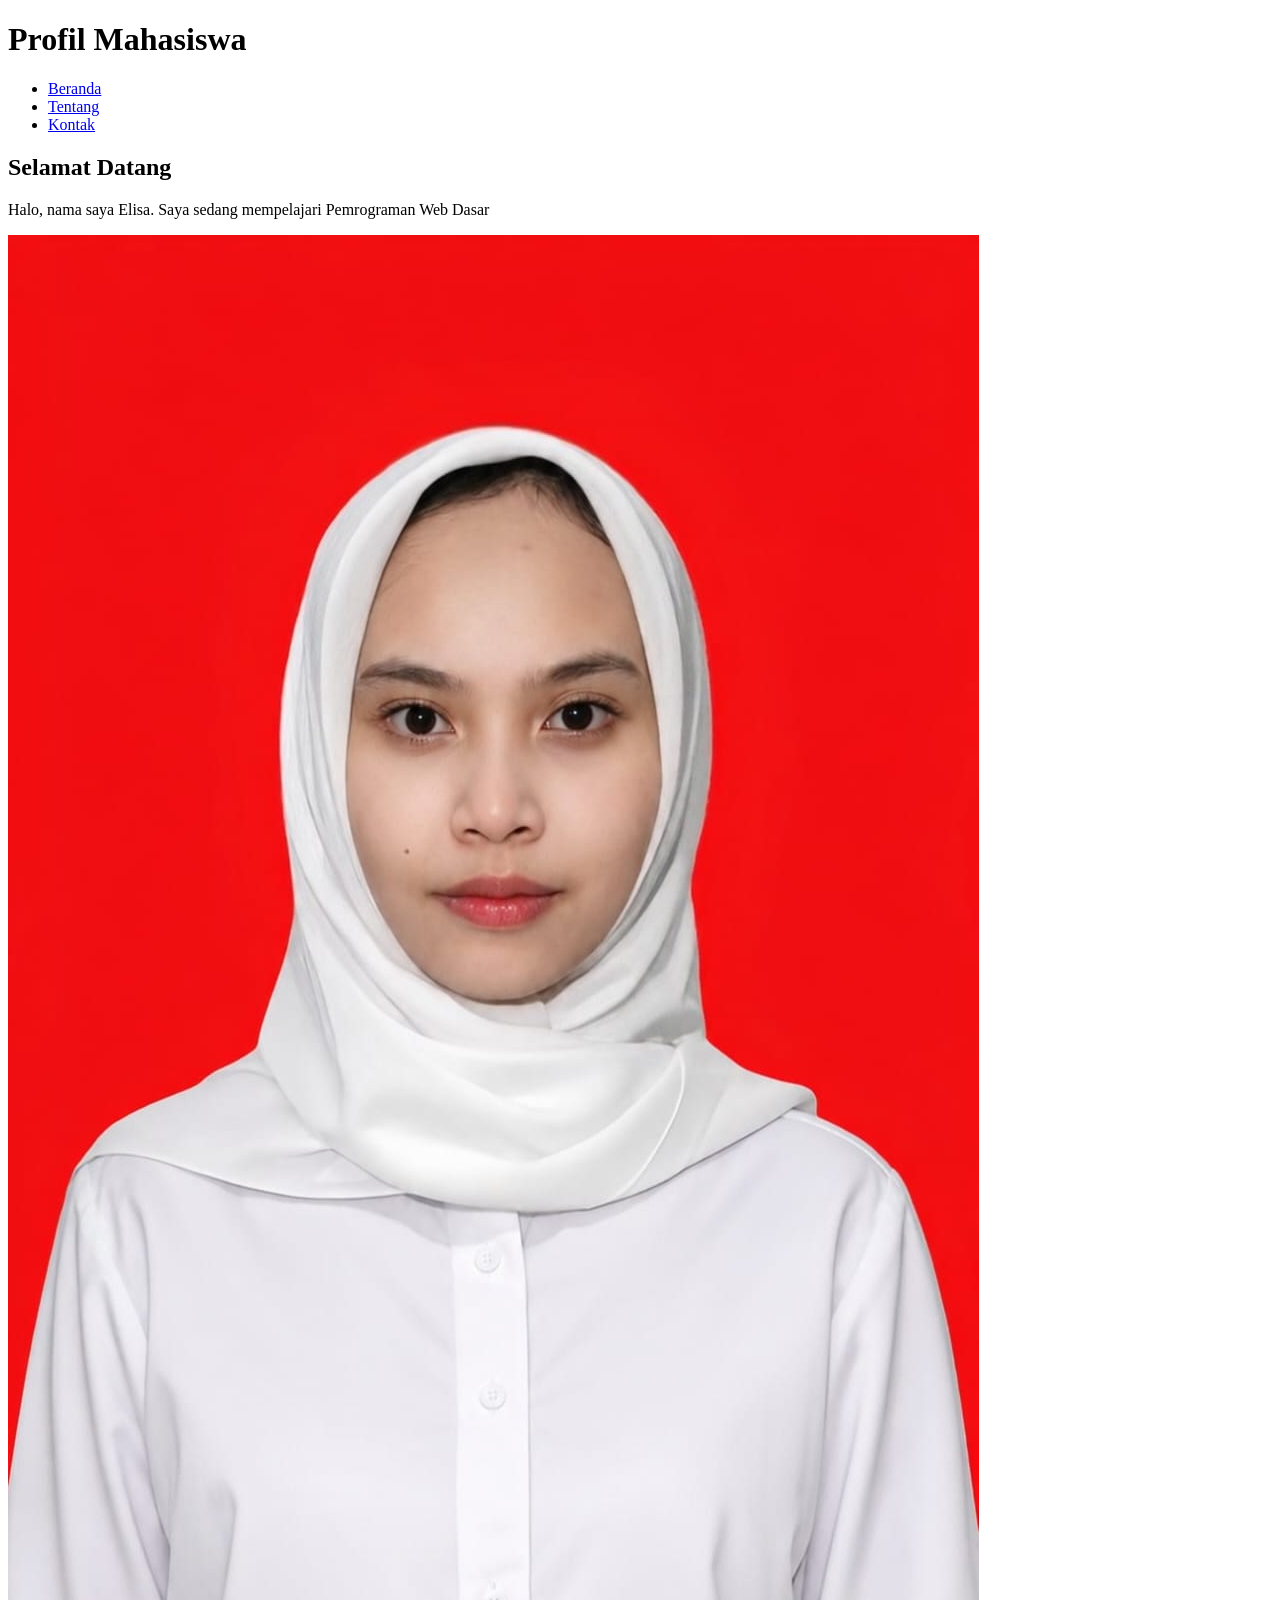
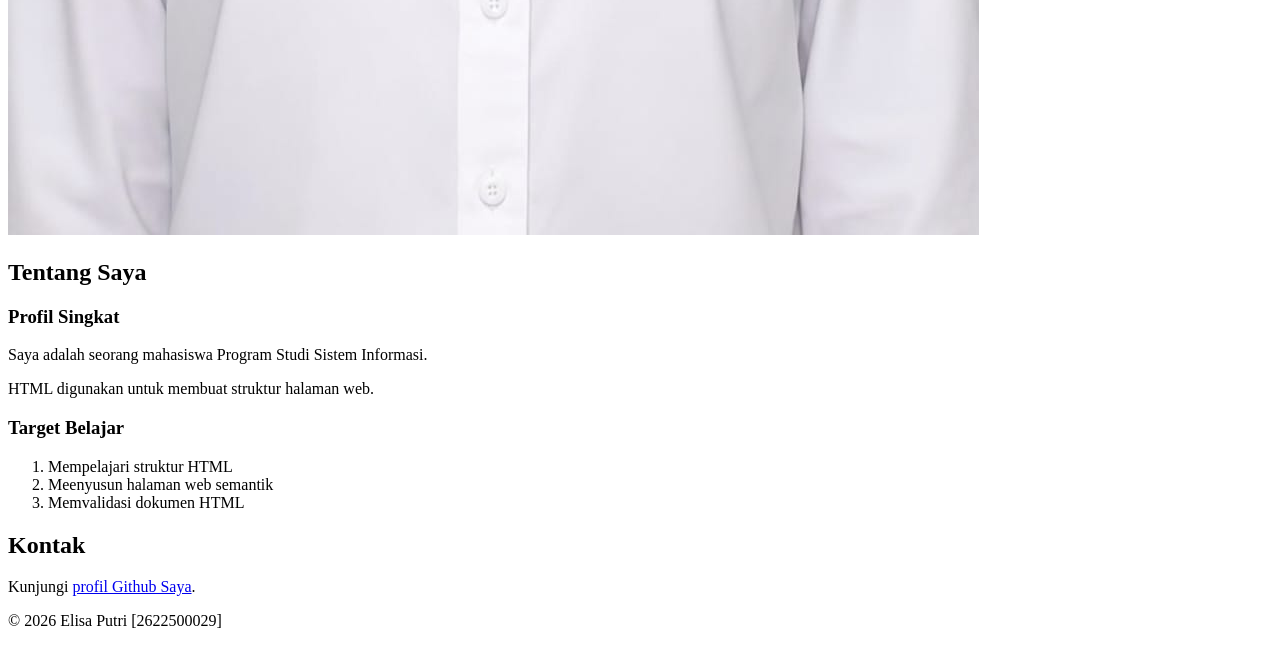
<file: pertemuan-02/index.html>
<!DOCTYPE html>
<html lang="id">
<head>
    <meta charset="UTF-8">
    <meta name="viewport" content="width=device-width, initial-scale=1.0">
    <title>Profil Mahasiswa</title>
</head>
<body>
    <header>
        <h1>Profil Mahasiswa</h1>
        <nav>
            <ul>
                <li><a href="#home">Beranda</a></li>
                <li><a href="#about">Tentang</a></li>
                <li><a href="#contact">Kontak</a></li>
            </ul>
        </nav>
    </header>
    <main>
        <section id="home">
            <h2>Selamat Datang</h2>
            <p>Halo, nama saya Elisa. Saya sedang mempelajari Pemrograman Web Dasar</p>
            <img src="img/foto-profil.jpeg" alt="Foto Profil Elisa">
        </section>

        <section id="about">
            <h2>Tentang Saya</h2>
            <article>
                <h3>Profil Singkat</h3>
                <p>Saya adalah seorang mahasiswa Program Studi Sistem Informasi.</p>
            
            <p>HTML digunakan untuk membuat struktur halaman web.</p>

            <h3>Target Belajar</h3>
            <ol>
                <li>Mempelajari struktur HTML</li>
                <li>Meenyusun halaman web semantik</li>
                <li>Memvalidasi dokumen HTML</li>
            </ol>
            </article>
        </section>

        <section id="contact">
            <h2>Kontak</h2>
            <p>Kunjungi <a href="https://github.com/2622500029elisa/2622500029-PWB-SI1A-2627O">profil Github Saya</a>.</p>
    </section>
    </main>
    <footer>
        <p>&copy; 2026 Elisa Putri [2622500029]</p>
    </footer>
</body>
</html>
</file>
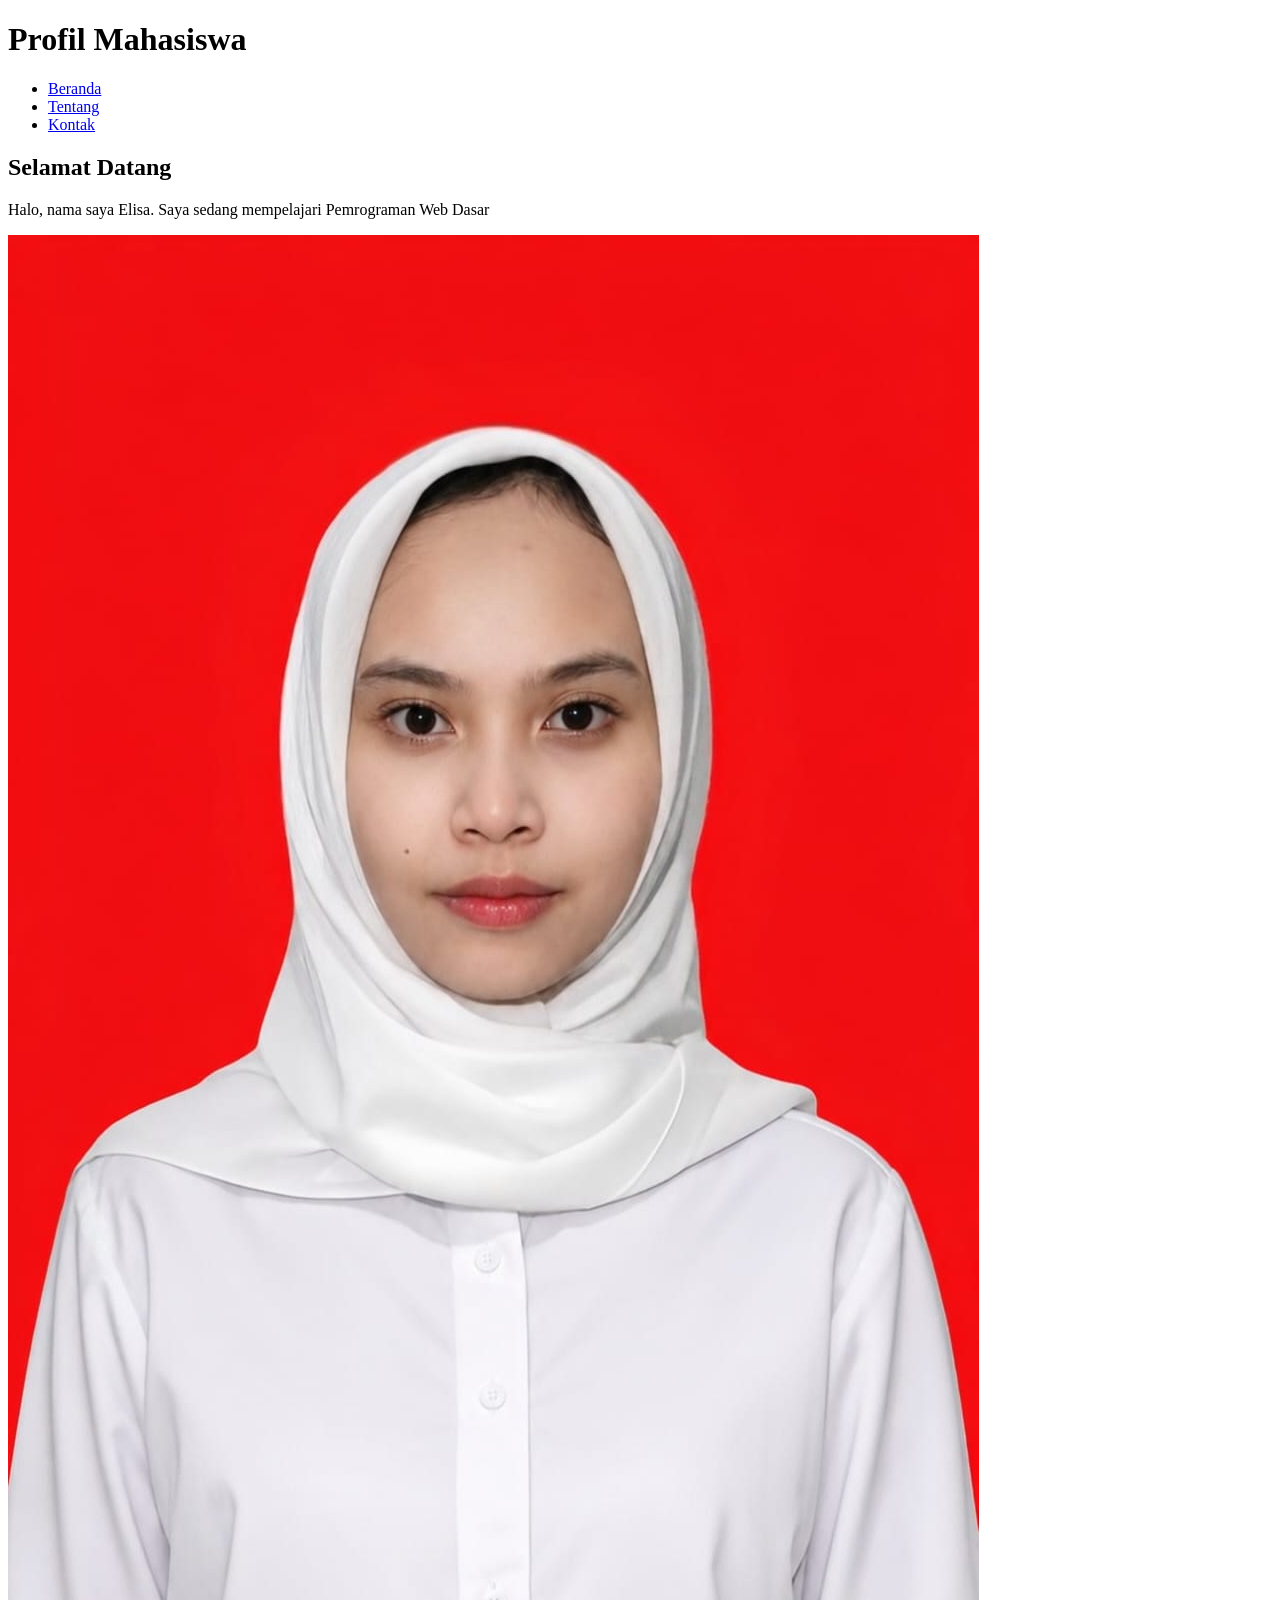
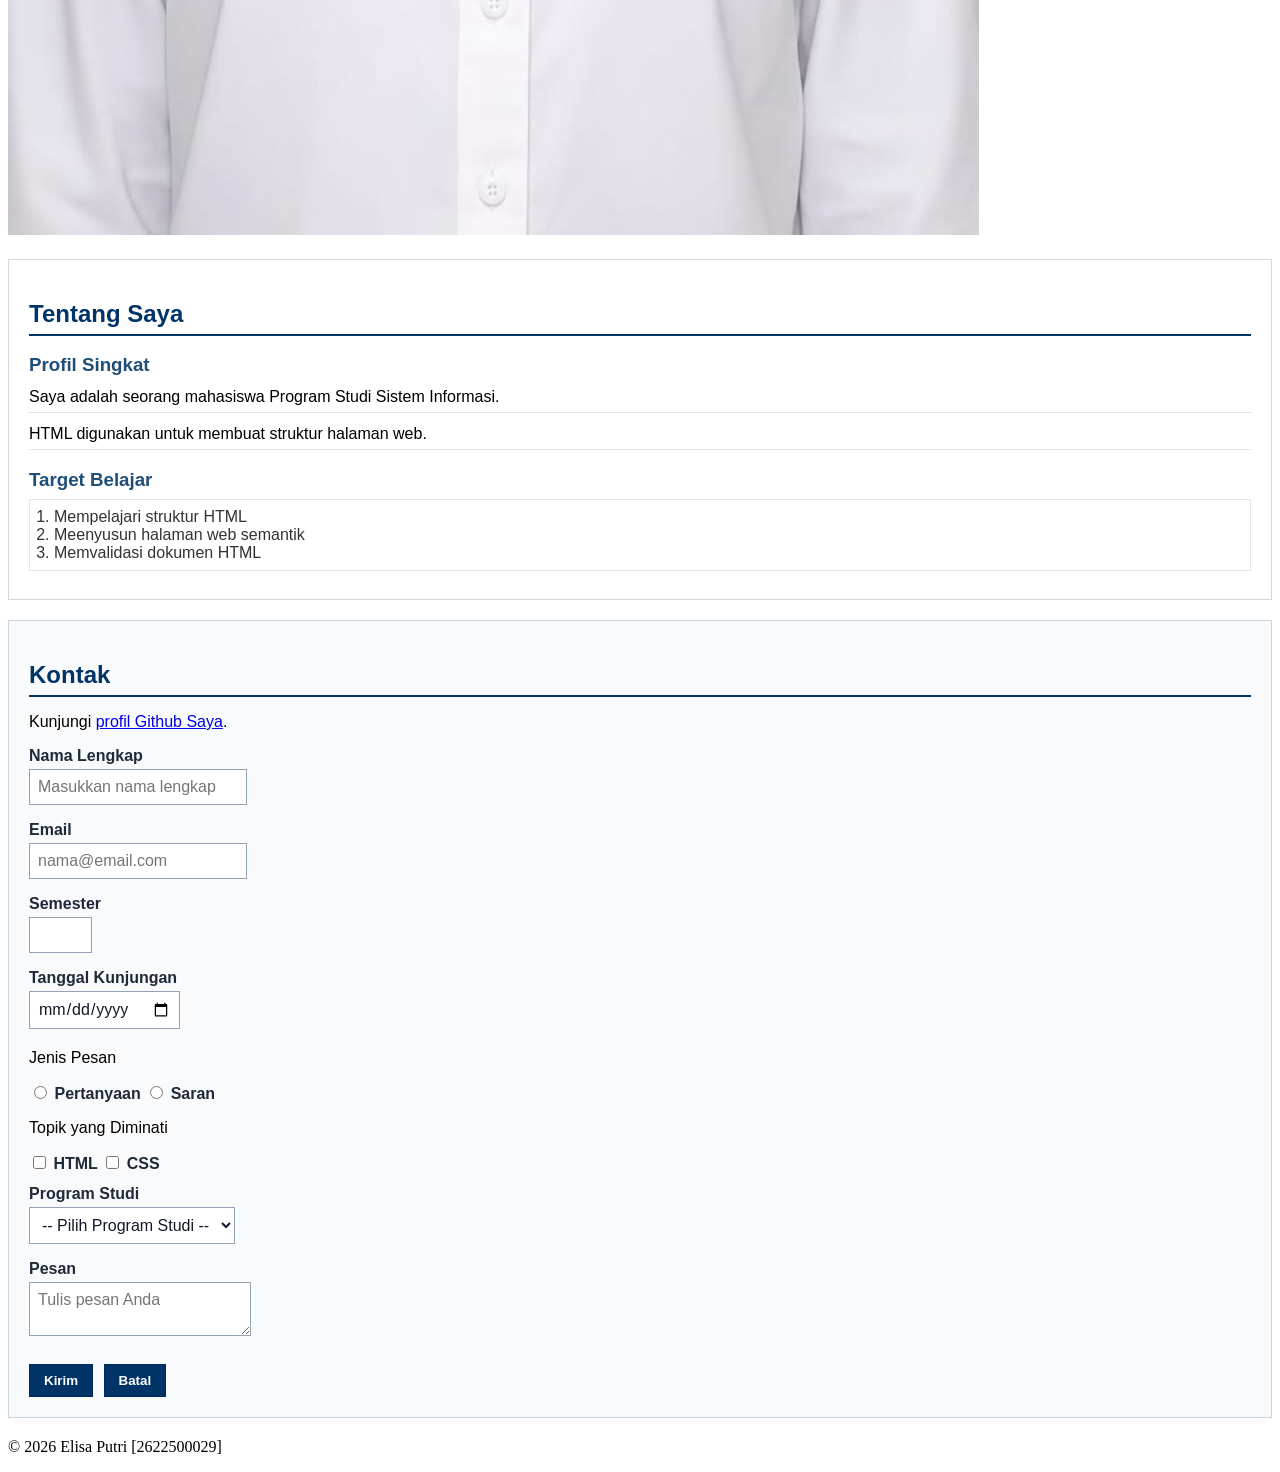
<file: pertemuan-03/index.html>
<!DOCTYPE html>
<html lang="id">
<head>
    <meta charset="UTF-8">
    <meta name="viewport" content="width=device-width, initial-scale=1.0">
    <title>Profil Mahasiswa</title>

    <style>
#about {
background-color: #ffffff;
border: 1px solid #d0d7de;
padding: 20px;
margin: 20px 0;
font-family: Arial, sans-serif;
}

#about h2 {
color: #003366;
border-bottom: 2px solid #003366;
padding-bottom: 6px;
margin-bottom: 16px;
}
#about h3 {
color: #1f4e78;
margin-bottom: 6px;
}
#about p {
margin: 6px 0;
padding: 6px 0;
border-bottom: 1px solid #e6e6e6;
}
#about ol {
color: #333333;
margin: 8px 0;
padding: 8px 24px;
border: 1px solid #e6e6e6;
}

#contact {
background-color: #f8fafc;
border: 1px solid #cbd5e1;
padding: 20px;
margin: 20px 0;
font-family: Arial, sans-serif;
}

#contact h2 {
color: #003366;
border-bottom: 2px solid #003366;
padding-bottom: 6px;
margin-bottom: 16px;
}

.form-group {
margin: 12px 0;
}

#contact label {
color: #1f2937;
font-weight: bold;
}

.input-form {
background-color: #ffffff;
color: #111827;
font-family: Arial, sans-serif;
font-size: 16px;
padding: 8px;
margin: 4px 0;
border: 1px solid #94a3b8;
}

#contact button {
background-color: #003366;
color: #ffffff;
font-weight: bold;
padding: 8px 14px;
margin: 8px 6px 0 0;
border: 1px solid #0033
}

</style>
</head>
<body>
    <header>
        <h1>Profil Mahasiswa</h1>
        <nav>
            <ul>
                <li><a href="#home">Beranda</a></li>
                <li><a href="#about">Tentang</a></li>
                <li><a href="#contact">Kontak</a></li>
            </ul>
        </nav>
    </header>
    <main>
        <section id="home">
            <h2>Selamat Datang</h2>
            <p>Halo, nama saya Elisa. Saya sedang mempelajari Pemrograman Web Dasar</p>
            <img src="img/foto-profil.jpeg" alt="Foto Profil Elisa">
        </section>

        <section id="about">
            <h2>Tentang Saya</h2>
            <article>
                <h3>Profil Singkat</h3>
                <p>Saya adalah seorang mahasiswa Program Studi Sistem Informasi.</p>
            
            <p>HTML digunakan untuk membuat struktur halaman web.</p>

            <h3>Target Belajar</h3>
            <ol>
                <li>Mempelajari struktur HTML</li>
                <li>Meenyusun halaman web semantik</li>
                <li>Memvalidasi dokumen HTML</li>
            </ol>
            </article>
        </section>

        <section id="contact">
            <h2>Kontak</h2>
            <p>Kunjungi <a href="https://github.com/2622500029elisa/2622500029-PWB-SI1A-2627O">profil Github Saya</a>.</p>

            <form action="index.html" method="post">
            <div class="form-group">
            <label for="nama">Nama Lengkap</label><br>
            <input class="input-form"
            type="text" 
            id="nama" 
            name="nama"
            placeholder="Masukkan nama lengkap"
            minlength="3"
            maxlength="50"
            required>

            </div>
            
            <div class="form-group">
            <label for="email">Email</label><br>
            <input class="input-form"

            type="email"
            id="email"
            name="email"
            placeholder="nama@email.com"
            required>
            </div>

            <div class="form-group">
            <label for="semester">Semester</label><br>
            <input class="input-form"

            type="number"
            id="semester"
            name="semester"
            min="1"
            max="14"
            required>
            </div>

            <div class="form-group">
            <label for="tanggal">Tanggal Kunjungan</label><br>
            <input class="input-form"
            type="date"
            id="tanggal"
            name="tanggal"
            required>
</div>
            <div class="form-group">
            <p>Jenis Pesan</p>
            <input type="radio" id="pertanyaan" name="jenis_pesan"
            value="pertanyaan" required>
            <label for="pertanyaan">Pertanyaan</label>
            <input type="radio" id="saran" name="jenis_pesan"
            value="saran">
            <label for="saran">Saran</label>
</div>

            <div class="form-group">
            <p>Topik yang Diminati</p>
            <input type="checkbox" id="minat-html" name="minat" value="HTML">
            <label for="minat-html">HTML</label>
            <input type="checkbox" id="minat-css" name="minat" value="CSS">
            <label for="minat-css">CSS</label>
</div>

            <div class="form-group">
            <label for="prodi">Program Studi</label><br>
            <select class="input-form" id="prodi" name="prodi" required>
            <option value="">-- Pilih Program Studi --</option>
            <option value="SI">Sistem Informasi</option>
            <option value="TI">Teknik Informatika</option>
            </select>
</div>

        <div class="form-group">
        <label for="pesan">Pesan</label><br>
        <textarea class="input-form"
        id="pesan"
        name="pesan"
        maxlength="300"
        placeholder="Tulis pesan Anda"
        required></textarea>
</div>

        <button type="submit">Kirim</button>
        <button type="reset">Batal</button>
        </form>
        </section>


    


        </section>
    </main>
    <footer>
        <p>&copy; 2026 Elisa Putri [2622500029]</p>
    </footer>
</body>
</html>
</file>
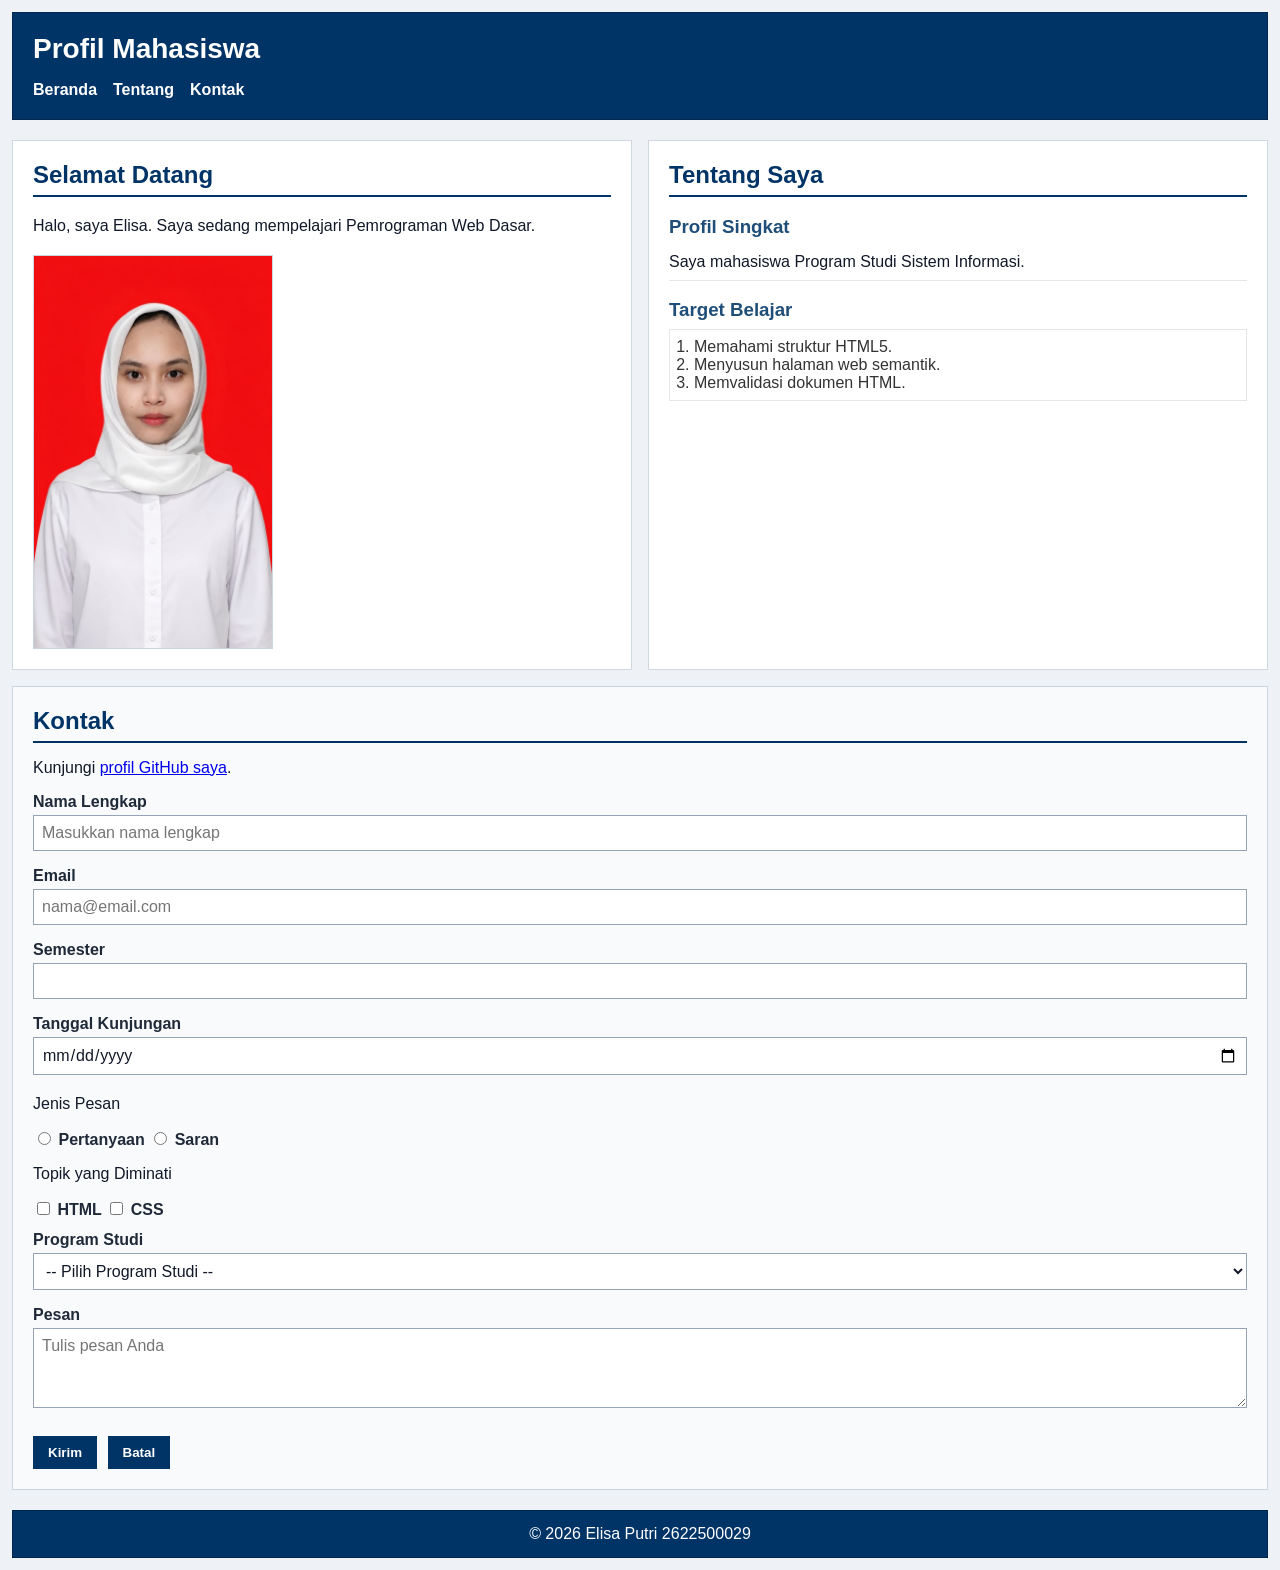
<file: pertemuan-04/index.html>
<!DOCTYPE html>
<html lang="id">
<head>
    <meta charset="UTF-8">
    <meta name="viewport" content="width=device-width, initial-scale=1.0">
    <title>Profil Mahasiswa</title>
    <link rel="stylesheet" href="style.css" /> 
</head>
<body>
    <header>
        <h1>Profil Mahasiswa</h1>
        <nav>
            <ul>
                <li><a href="#home">Beranda</a></li>
                <li><a href="#about">Tentang</a></li>
                <li><a href="#contact">Kontak</a></li>
            </ul>
        </nav>
    </header>

    <main>
        <section id="home">
            <h2>Selamat Datang</h2>
            <p>Halo, saya Elisa. Saya sedang mempelajari Pemrograman Web Dasar.</p>
            <img src="img/foto-profil.jpeg" alt="Foto profil Elisa"/>      
        </section>

        <section id="about">
            <h2>Tentang Saya</h2>
            <article>
              <h3>Profil Singkat</h3>
              <p>Saya mahasiswa Program Studi Sistem Informasi.</p>

              <h3>Target Belajar</h3>
                <ol>
                  <li>Memahami struktur HTML5.</li>
                  <li>Menyusun halaman web semantik.</li>
                  <li>Memvalidasi dokumen HTML.</li> 
                </ol>
            </article>  
        </section>  

        <section id="contact">
          <h2>Kontak</h2>
          <p>Kunjungi <a href="https://github.com/2622500029elisa">profil GitHub saya</a>.</p>
        
          <form action="index.html" method="get"> 
            <div class="form-group"> 
              <label for="nama">Nama Lengkap</label><br> 
              <input 
                class="input-form" 
                type="text" 
                id="nama"
                name="nama" 
                placeholder="Masukkan nama lengkap" 
                minlength="3" 
                maxlength="50" 
                required>
            </div> 
 
            <div class="form-group"> 
              <label for="email">Email</label><br> 
              <input class="input-form" 
                     type="email" 
                     id="email" 
                     name="email" 
                     placeholder="nama@email.com" 
                     required> 
            </div> 
 
            <div class="form-group"> 
              <label for="semester">Semester</label><br> 
              <input class="input-form" 
                     type="number" 
                     id="semester" 
                     name="semester" 
                     min="1" 
                     max="14" 
                     required> 
            </div> 

            <div class="form-group"> 
              <label for="tanggal">Tanggal Kunjungan</label><br> 
              <input class="input-form" 
                     type="date" 
                     id="tanggal" 
                     name="tanggal" 
                     required> 
            </div>

            <div class="form-group"> 
              <p>Jenis Pesan</p> 
              <input type="radio" id="pertanyaan" name="jenis_pesan" 
                     value="pertanyaan" required> 
              <label for="pertanyaan">Pertanyaan</label> 
              <input type="radio" id="saran" name="jenis_pesan" 
                     value="saran"> 
              <label for="saran">Saran</label> 
            </div>

            <div class="form-group"> 
              <p>Topik yang Diminati</p> 
              <input type="checkbox" id="minat-html" name="minat" value="HTML"> 
              <label for="minat-html">HTML</label> 
              <input type="checkbox" id="minat-css" name="minat" value="CSS"> 
              <label for="minat-css">CSS</label> 
            </div>

            <div class="form-group"> 
              <label for="prodi">Program Studi</label><br> 
              <select class="input-form" id="prodi" name="prodi" required> 
                <option value="">-- Pilih Program Studi --</option> 
                <option value="SI">Sistem Informasi</option> 
                <option value="TI">Teknik Informatika</option> 
              </select> 
            </div>

            <div class="form-group"> 
              <label for="pesan">Pesan</label><br> 
              <textarea class="input-form" 
                        id="pesan" 
                        name="pesan" 
                        maxlength="300" 
                        placeholder="Tulis pesan Anda" 
                        required></textarea> 
            </div>
            <button type="submit">Kirim</button> 
            <button type="reset">Batal</button> 
          </form> 
        </section>
    </main>

    <footer>
        <p>&copy; 2026 Elisa Putri 2622500029</p>
    </footer>
</body>
</html>
</file>
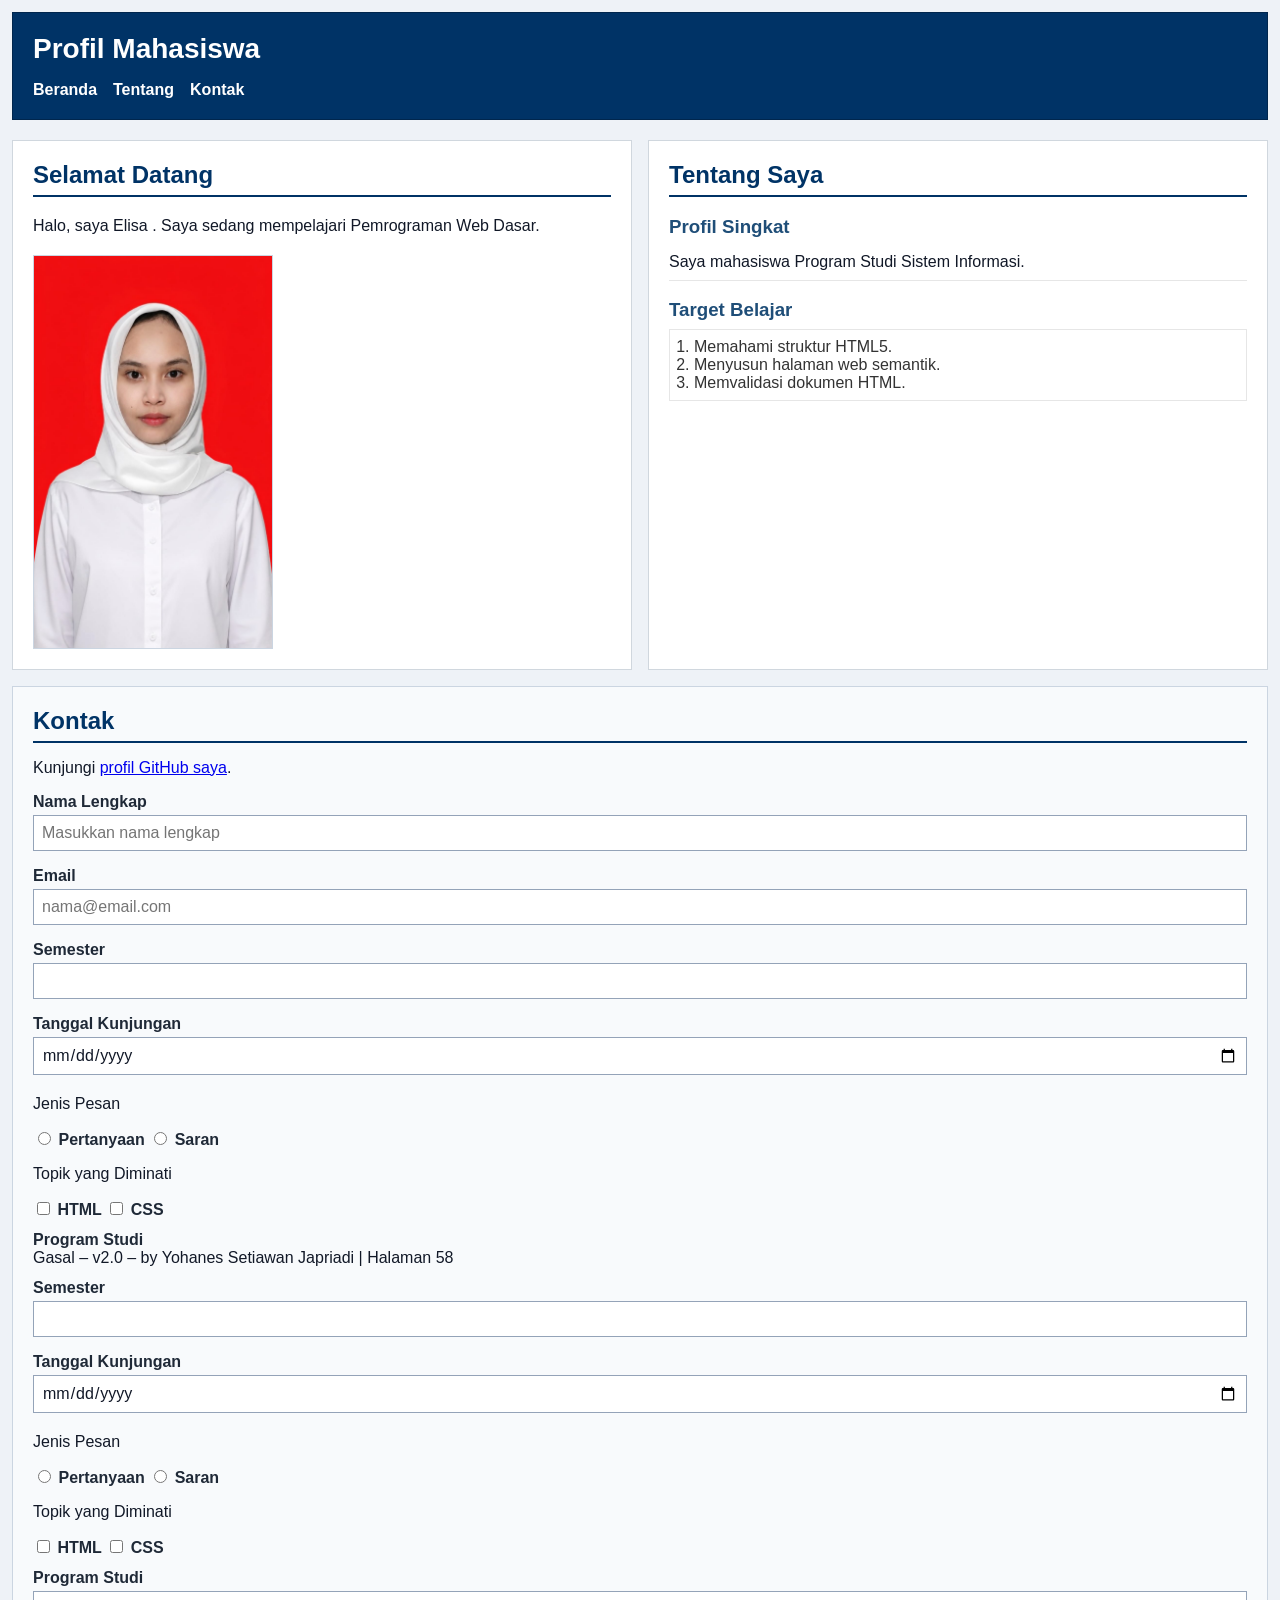
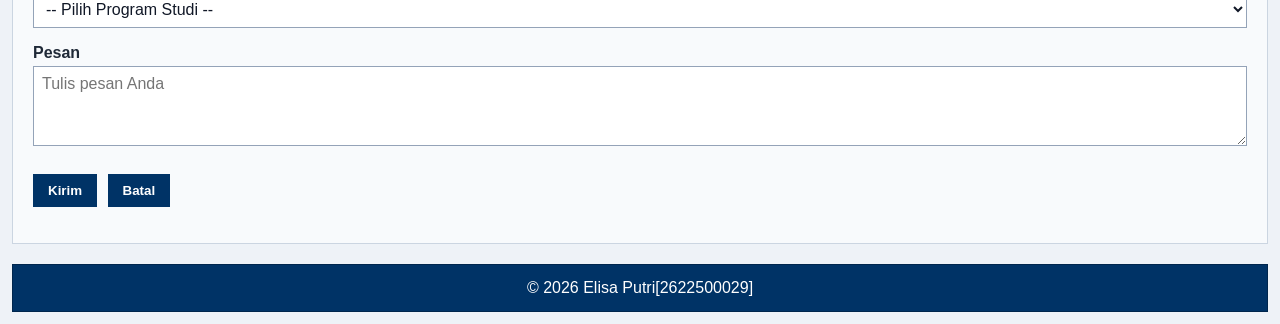
<file: pertemuan-05/index.html>
<!doctype html>
<html lang="id">
  <head>
    <meta charset="UTF-8" />
    <meta name="viewport" content="width=device-width, initial-scale=1.0" />
    <title>Profil Mahasiswa</title>
    <link rel="stylesheet" href="style.css" />
 </head>

 <body>
    <header>
      <div class="header-top">
        <h1>Profil Mahasiswa</h1>
        <button
          class="nav-toggle"
          id="navToggle"
         type="button"
         aria-label="Buka navigasi"
         aria-controls="navMenu"
         aria-expanded="false"
       >
         &#9776;
       </button>
      </div>

      <nav>
       <ul id="navMenu">
         <li><a href="#home">Beranda</a></li>
         <li><a href="#about">Tentang</a></li>
        <li><a href="#contact">Kontak</a></li>
    </ul>
  </nav>
 </header>

 <main>
   <section id="home">
     <h2>Selamat Datang</h2>
     <p>Halo, saya Elisa . Saya sedang mempelajari Pemrograman Web Dasar.</p>

     <img src="img/foto-profil.jpeg" alt="Foto profil Elisa" />
 </section>

 <section id="about">
   <h2>Tentang Saya</h2>

   <article>
    <h3>Profil Singkat</h3>
    <p>Saya mahasiswa Program Studi Sistem Informasi.</p>

    <h3>Target Belajar</h3>

    <ol>
      <li>Memahami struktur HTML5.</li>
      <li>Menyusun halaman web semantik.</li>
      <li>Memvalidasi dokumen HTML.</li>
     </ol>
   </article>
 </section>

 <section id="contact">
   <h2>Kontak</h2>

   <p>
     Kunjungi
     <a href="https://github.com/2622500029elisa">profil GitHub saya</a>.
   </p>

 <form id="contactForm" action="index.html" method="get" novalidate>
   <div class="form-group">
     <label for="nama">Nama Lengkap</label><br />

     <input
       class="input-form"
       type="text"
       id="nama"
       name="nama"
       placeholder="Masukkan nama lengkap"
       minlength="3"
       maxlength="50"
       required
    />
  </div>

 <div class="form-group">
   <label for="email">Email</label><br />

   <input class="input-form" type="email" id="email" name="email"
placeholder="nama@email.com" required />
          </div>
          <div class="form-group">
            <label for="semester">Semester</label><br />

            <input class="input-form" type="number" id="semester" name="semester" min="1" max="14"
required />
          </div>

          <div class="form-group">
            <label for="tanggal">Tanggal Kunjungan</label><br /> 
            
            <input class="input-form" type="date" id="tanggal" name="tanggal" required />
 </div>
 <div class="form-group">
 <p>Jenis Pesan</p>
 <input type="radio" id="pertanyaan" name="jenis_pesan" value="pertanyaan" required />
 <label for="pertanyaan">Pertanyaan</label>
 <input type="radio" id="saran" name="jenis_pesan" value="saran" />
 <label for="saran">Saran</label>
 </div>
 <div class="form-group">
 <p>Topik yang Diminati</p>
 <input type="checkbox" id="minat-html" name="minat" value="HTML" />
 <label for="minat-html">HTML</label>
 <input type="checkbox" id="minat-css" name="minat" value="CSS" />
 <label for="minat-css">CSS</label>
 </div>
 <div class="form-group">
 <label for="prodi">Program Studi </label><br />
Gasal – v2.0 – by Yohanes Setiawan Japriadi | Halaman 58
 <div class="form-group">
 <label for="semester">Semester</label><br />
 <input class="input-form" type="number" id="semester" name="semester" min="1" max="14"
required />
 </div>
 <div class="form-group">
 <label for="tanggal">Tanggal Kunjungan</label><br />
 <input class="input-form" type="date" id="tanggal" name="tanggal" required />
 </div>
 <div class="form-group">
 <p>Jenis Pesan</p>
 <input type="radio" id="pertanyaan" name="jenis_pesan" value="pertanyaan" required />
 <label for="pertanyaan">Pertanyaan</label>
 <input type="radio" id="saran" name="jenis_pesan" value="saran" />
 <label for="saran">Saran</label>
 </div>
 <div class="form-group">
 <p>Topik yang Diminati</p>
 <input type="checkbox" id="minat-html" name="minat" value="HTML" />
 <label for="minat-html">HTML</label>
 <input type="checkbox" id="minat-css" name="minat" value="CSS" />
 <label for="minat-css">CSS</label>
 </div>
 <div class="form-group">
 <label for="prodi">Program Studi</label><br />
 <select class="input-form" id="prodi" name="prodi" required>
 <option value="">-- Pilih Program Studi --</option>
 <option value="SI">Sistem Informasi</option>
 <option value="TI">Teknik Informatika</option>
 </select>
 </div>
 <div class="form-group">
 <label for="pesan">Pesan</label><br />
 <textarea
 class="input-form"
 id="pesan"
 name="pesan"
 maxlength="300"
 placeholder="Tulis pesan Anda"
 required
 ></textarea>
 </div>
 <button type="submit">Kirim</button>
 <button type="reset">Batal</button>
<p id="formFeedback"></p>
 </form>
 </section>
 </main>
 <footer>
 <p>&copy; 2026 Elisa Putri[2622500029]</p>
 </footer>
 <script src="script.js"></script>
 </body>
</html>
</file>
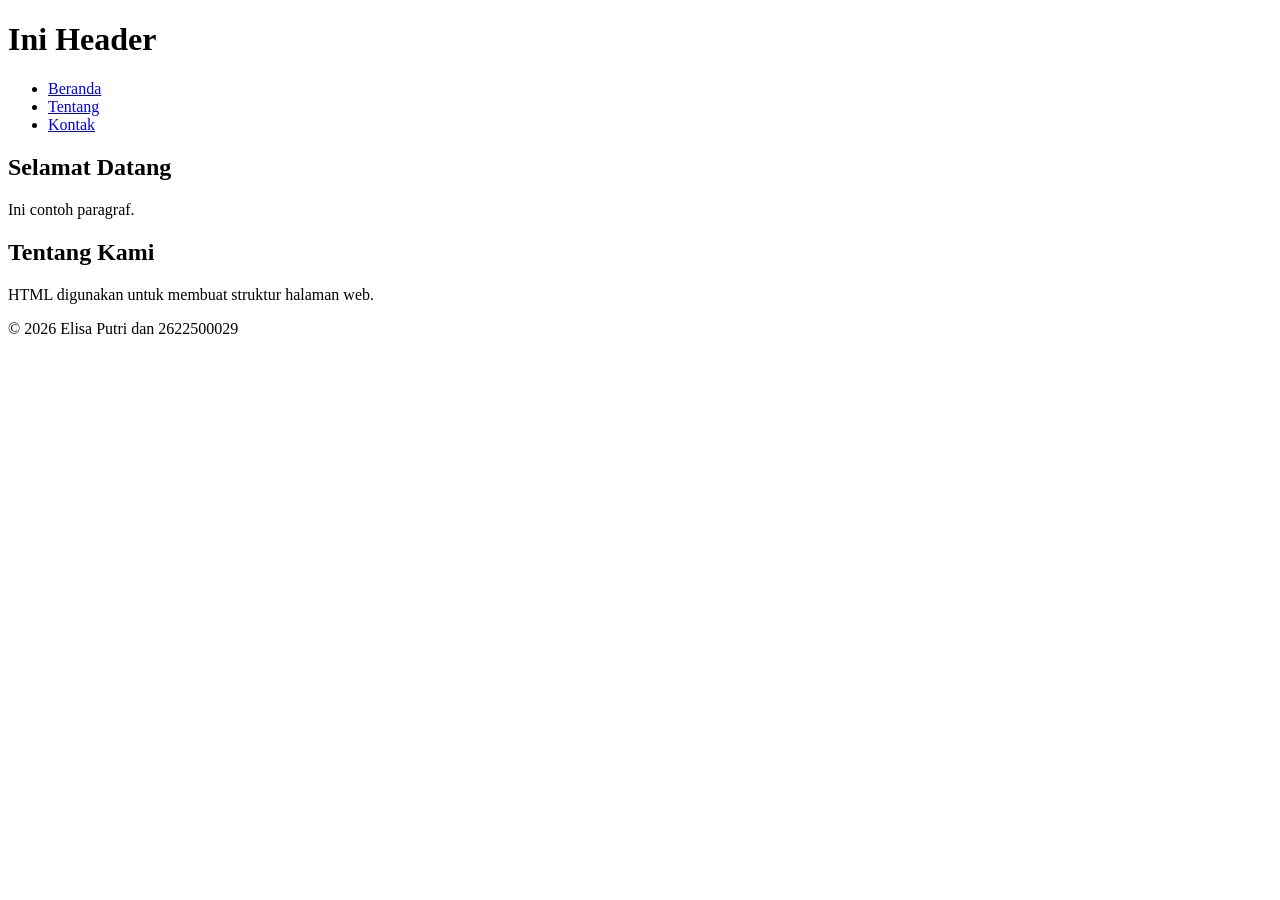
<file: pertemuan-02/emmet.html>
<!DOCTYPE html>
<html lang="id">
<head>
    <meta charset="UTF-8">
    <meta name="viewport" content="width=device-width, initial-scale=1.0">
    <title>Judul Halaman</title>
</head>
<body>
    <header>
        <h1>Ini Header</h1>
        <nav>
            <ul>
                <li><a href="#home">Beranda</a></li>
                <li><a href="#about">Tentang</a></li>
                <li><a href="#contact">Kontak</a></li>
            </ul>
        </nav>
    </header>
    <main>
        <section id="home">
            <h2>Selamat Datang</h2>
            <p>Ini contoh paragraf.</p>
        </section>

        <section id="about">
            <h2>Tentang Kami</h2>
            <p>HTML digunakan untuk membuat struktur halaman web.</p>
    </main>
    <footer>
        <p>&copy; 2026 Elisa Putri dan 2622500029</p>
    </footer>
</body>
</html>
</file>
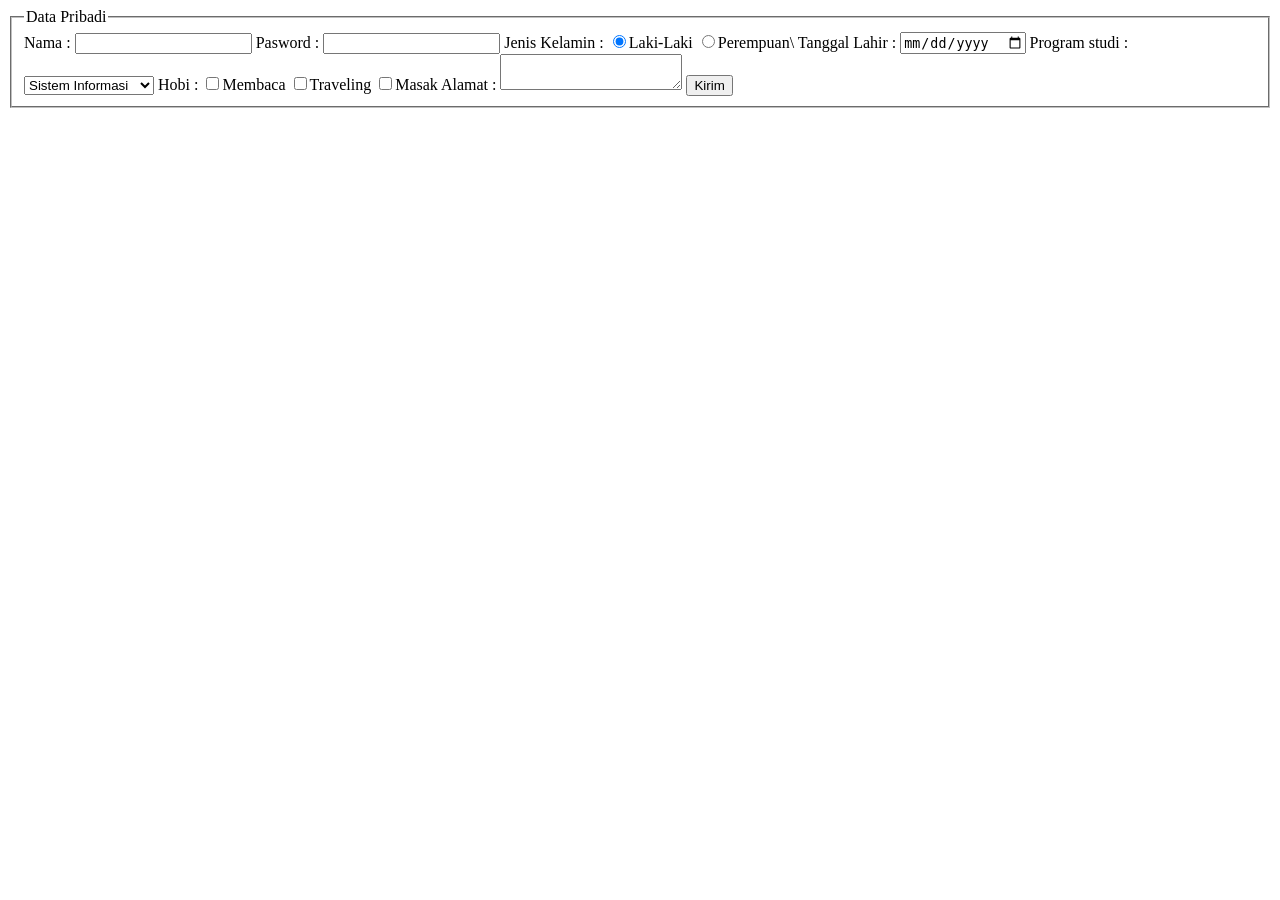
<file: pertemuan-03/Menambahkan form.html>
<!DOCTYPE html>
<html>
    <head>
           <meta charset="utf-8">
           <meta name=""viewport" content-"width=device-width, intial-scale=1">
           <title></title>
 </head>
<body>
<fieldset>
<legend>Data Pribadi</legend>
<formaction="" method="GET">
 Nama : <input type="text" name="nama">
 Pasword : <input type="pasword" name="pasword">
 Jenis Kelamin : <input type="radio" name="jenis kelamin" value="Laki-Laki" checked>Laki-Laki
    <input type="radio" name="jenis kelamin" value="Perempuan">Perempuan\
Tanggal Lahir : <input type ="date" name="tanggal_lahir">

Program studi : 
<select name="prodi">
    <option value="si" selected>Sistem Informasi</option>
    <option value="ti">Teknik Informatika</option>
    <option value="bd">Bisnis Digital</option>
</select>
 Hobi : <input type="checkbox" name="hobi_baca">Membaca
    <input type="checkbox" name="hobi_traveling">Traveling
    <input type="checkbox" name="hobi_masak">Masak
    Alamat : <textarea name="alamat"></textarea>
    <input type="submit" name="submit" value="Kirim">
</form>
</fieldset>
</body>
</html>
</file>
<file: pertemuan-04/style.css>
* { 
box-sizing: border-box; 
}

body { 
  margin: 0; 
  padding: 12px; 
  font-family: Arial, sans-serif; 
  color: #111827; 
  background-color: #eef2f7; 
} 
 
/* Header */ 
header { 
  background-color: #003366; 
  color: #ffffff; 
  padding: 20px; 
  margin-bottom: 20px; 
  border: 1px solid #00264d; 
} 
 
header h1 { 
  margin: 0 0 16px; 
  font-size: 28px; 
} 

nav ul { 
  display: flex; 
  flex-direction: column;
  justify-content: flex-start;
  align-items: flex-start;
  gap: 8px;
  margin: 0; 
  padding: 0; 
  list-style: none; 
}

nav a { 
  color: #ffffff; 
  font-weight: bold; 
  text-decoration: none; 
}

main { 
  display: grid; 
  grid-template-columns: 1fr;
  gap: 16px;
} 

section { 
  width: 100%; 
}

#home { 
background-color: #ffffff; 
border: 1px solid #d0d7de; 
padding: 20px; 
margin: 0; 
}

#home h2 { 
  color: #003366; 
  border-bottom: 2px solid #003366; 
  padding-bottom: 6px; 
  margin-top: 0; 
  margin-bottom: 16px; 
} 
 
#home p { 
  line-height: 1.6; 
  margin: 0 0 16px; 
} 
 
#home img { 
  display: block; 
  width: 240px; 
  max-width: 100%; 
  height: auto; 
  border: 1px solid #cbd5e1; 
}

#about { 
  background-color: #ffffff; 
  border: 1px solid #d0d7de; 
  padding: 20px; 
  margin: 0; 
  font-family: Arial, sans-serif; 
}

#about h2 { 
  color: #003366; 
  border-bottom: 2px solid #003366; 
  padding-bottom: 6px; 
  margin-top: 0; 
  margin-bottom: 16px; 
} 

#about h3 { 
  color: #1f4e78; 
  margin-bottom: 6px; 
} 

#about p { 
  line-height: 1.5; 
  margin: 6px 0; 
  padding: 6px 0; 
  border-bottom: 1px solid #e6e6e6; 
} 

#about ol { 
  color: #333333; 
  margin: 8px 0; 
  padding: 8px 24px; 
  border: 1px solid #e6e6e6; 
} 

#contact { 
  background-color: #f8fafc; 
  border: 1px solid #cbd5e1; 
  padding: 20px; 
  margin: 0; 
  font-family: Arial, sans-serif;
  grid-column: 1 / -1; 
} 
 
#contact h2 { 
  color: #003366; 
  border-bottom: 2px solid #003366; 
  padding-bottom: 6px; 
  margin-top: 0;
  margin-bottom: 16px; 
} 
 
.form-group { 
  margin: 12px 0; 
}

#contact label { 
  color: #1f2937; 
  font-weight: bold; 
} 
 
.input-form { 
  background-color: #ffffff; 
  color: #111827; 
  font-family: Arial, sans-serif; 
  font-size: 16px; 
  padding: 8px; 
  margin: 4px 0; 
  border: 1px solid #94a3b8;
  width: 100%; 
  max-width: 100%; 
}

#contact textarea { 
  min-height: 80px; 
  resize: vertical; 
} 

#contact button { 
  cursor: pointer;
  background-color: #003366; 
  color: #ffffff; 
  font-weight: bold; 
  padding: 8px 14px; 
  margin: 8px 6px 0 0; 
  border: 1px solid #003366; 
}

/* Footer */ 
footer { 
  background-color: #003366; 
  color: #ffffff; 
  text-align: center; 
  padding: 14px 20px; 
  margin-top: 20px; 
  border: 1px solid #00264d; 
} 

footer p { 
  margin: 0; 
} 

@media (min-width: 768px) { 

  /* aturan CSS untuk viewport dengan lebar minimal 768px */ 
  main { 
    grid-template-columns: 1fr 1fr; 
  } 

  nav ul { 
    flex-direction: row; 
    justify-content: flex-start; 
    align-items: center; 
    gap: 16px; 
  }

  #contact { 
    grid-column: 1 / -1; 
  }
}
</file>
<file: pertemuan-05/style.css>
* {
 box-sizing: border-box;
}
body {
 margin: 0;
 padding: 12px;
 font-family: Arial, sans-serif;
 color: #111827;
 background-color: #eef2f7;
}
/* Header */
header {
 background-color: #003366;
 color: #ffffff;
 padding: 20px;
 margin-bottom: 20px;
 border: 1px solid #00264d;
}
header h1 {
 margin: 0;
 font-size: 28px;
}
.header-top {
 display: flex;
 justify-content: space-between;
 align-items: center;
}
#navMenu {
 display: none;
}
#navMenu.nav-open {
 display: flex;
 flex-direction: column;
 margin-top: 16px;
}
.nav-toggle {
 display: block;
 border: none;
 background: transparent;
 color: #ffffff;
 font-size: 1.8rem;
 line-height: 1;
 cursor: pointer;
}
/* Navigasi */
nav ul {
 display: flex;
 flex-direction: column;
 justify-content: flex-start;
 align-items: flex-start;
 gap: 12px;
 margin: 0;
 padding: 0;
 list-style: none;
}
nav a {
 color: #ffffff;
 font-weight: bold;
 text-decoration: none;
 }
 /* Layout utama */
main {
 display: grid;
 grid-template-columns: 1fr;
 gap: 16px;
}
section {
 width: 100%;
}
/* Bagian Home */
#home {
 background-color: #ffffff;
 border: 1px solid #d0d7de;
 padding: 20px;
 margin: 0;
}
#home h2 {
 color: #003366;
 border-bottom: 2px solid #003366;
 padding-bottom: 6px;
 margin-top: 0;
 margin-bottom: 16px;
}
#home p {
 line-height: 1.6;
 margin: 0 0 16px;
}
#home img {
 display: block;
 width: 240px;
 max-width: 100%;
 height: auto;
 border: 1px solid #cbd5e1;
 }
/* Bagian Tentang */
#about {
 background-color: #ffffff;
 border: 1px solid #d0d7de;
 padding: 20px;
 margin: 0;
}
#about h2 {
 color: #003366;
 border-bottom: 2px solid #003366;
 padding-bottom: 6px;
 margin-top: 0;
 margin-bottom: 16px;
}
#about h3 {
 color: #1f4e78;
 margin-bottom: 6px;
}
#about p {
 margin: 6px 0;
 padding: 6px 0;
 border-bottom: 1px solid #e6e6e6;
 line-height: 1.5;
}
#about ol {
  color: #333333;
 margin: 8px 0;
 padding: 8px 24px;
 border: 1px solid #e6e6e6;
}
/* Bagian Kontak */
#contact {
 background-color: #f8fafc;
 border: 1px solid #cbd5e1;
 padding: 20px;
 margin: 0;
}
#contact h2 {
 color: #003366;
 border-bottom: 2px solid #003366;
 padding-bottom: 6px;
 margin-top: 0;
 margin-bottom: 16px;
}
.form-group {
 margin: 12px 0;
}
#contact label {
 color: #1f2937;
 font-weight: bold;
}
.input-form {
 width: 100%;
 max-width: 100%;
 background-color: #ffffff;
 color: #111827;
 font-family: Arial, sans-serif;
 font-size: 16px;
 padding: 8px;
 margin: 4px 0;
 border: 1px solid #94a3b8;
}
#contact textarea {
 min-height: 80px;
 resize: vertical;
}
#contact button {
 background-color: #003366;
 color: #ffffff;
 font-weight: bold;
 padding: 8px 14px;
 margin: 8px 6px 0 0;
 border: 1px solid #003366;
 cursor: pointer;
}
/* Footer */
footer {
 background-color: #003366;
 color: #ffffff;
 text-align: center;
 padding: 14px 20px;
 margin-top: 20px;
 border: 1px solid #00264d;
}
footer p {
 margin: 0;
 }
.form-feedback-error {
 color: #c62828;
}
.form-feedback-success {
 color: #2e7d32;
}
/* Layout untuk viewport yang lebih lebar */
@media (min-width: 768px) {
 nav {
 margin-top: 16px;
 }
 nav ul {
 flex-direction: row;
 justify-content: flex-start;
 align-items: center;
 gap: 16px;
 }
 main {
 grid-template-columns: 1fr 1fr;
 }
 #contact {
 grid-column: 1 / -1;
 }
 #navMenu {
 display: flex;
 flex-direction: row;
 }
 .nav-toggle {
 display: none;
 }
}
</file>
